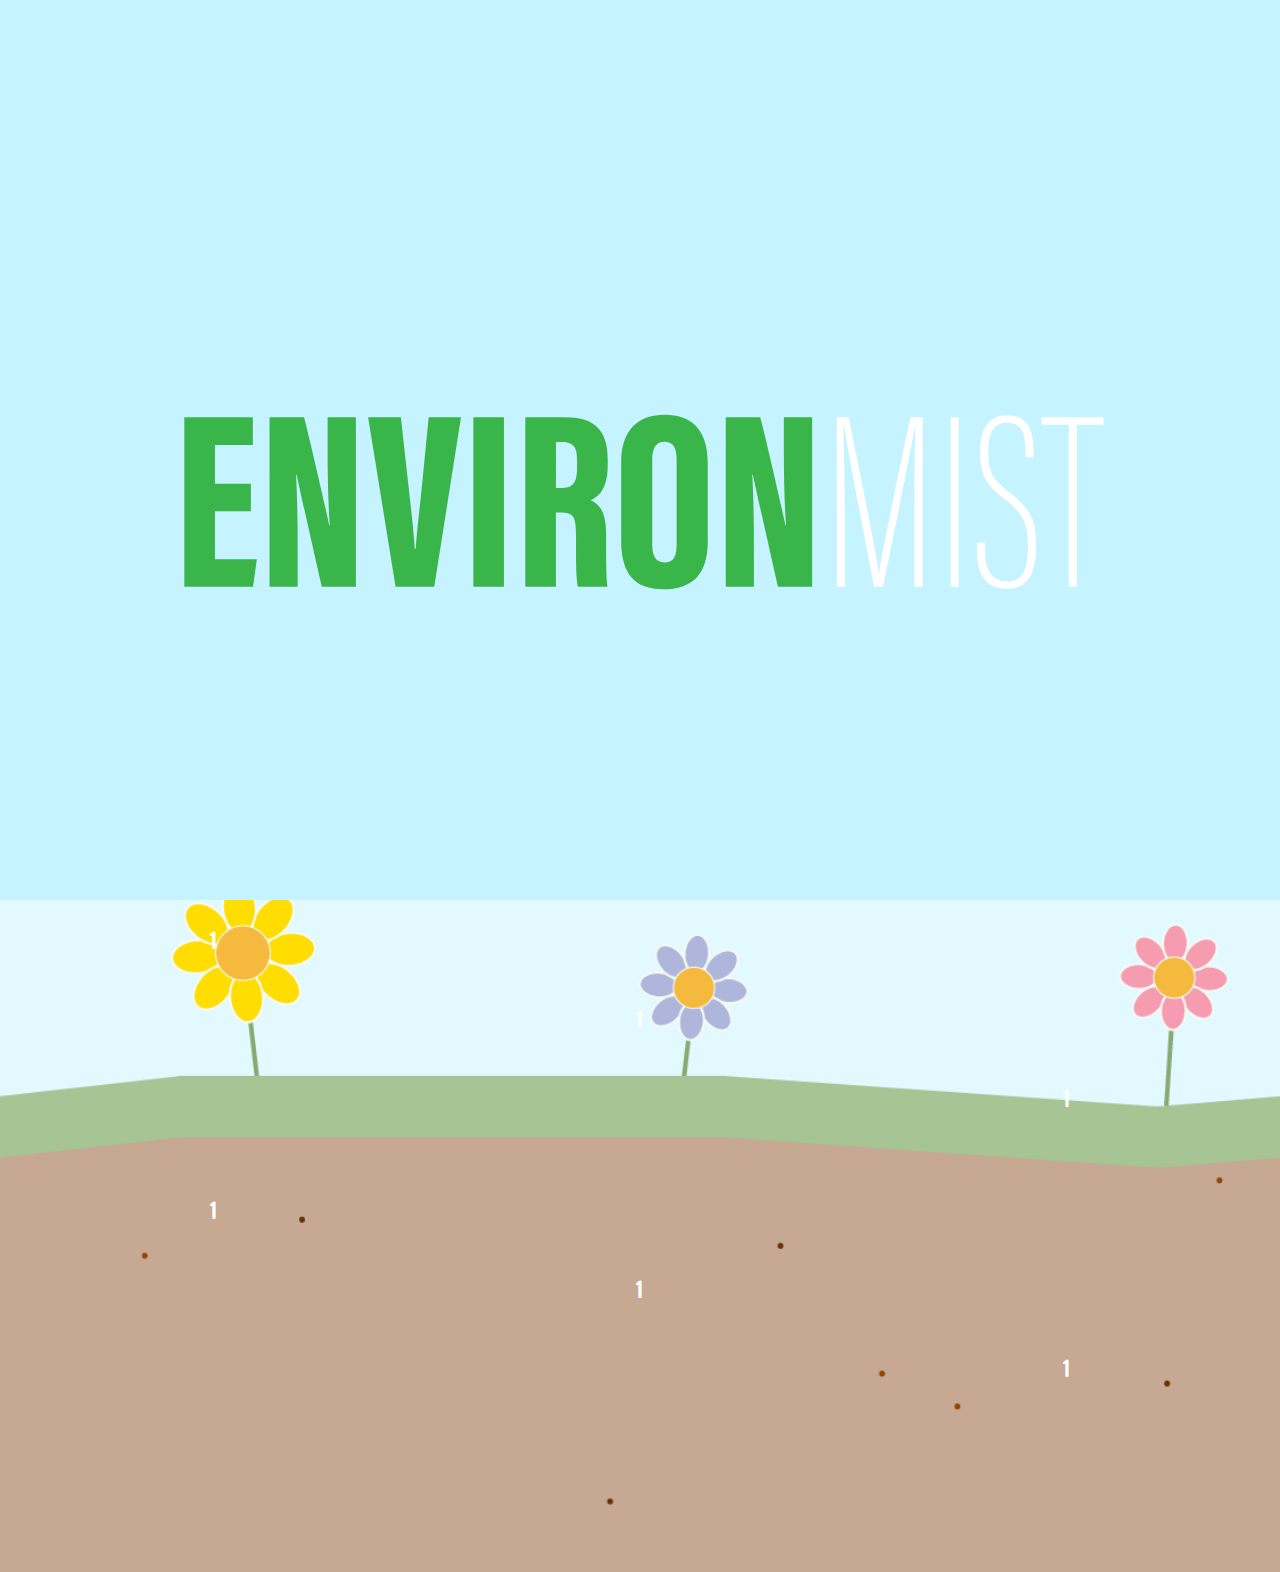
<file: index.html>
<!doctype html>
<html class="no-js" lang="">

<head>
  <meta charset="utf-8">
  <title>A Simple Weather App</title>
  <meta name="description" content="A simple weather app">
  <meta name="viewport" content="width=device-width, initial-scale=1">

  <link rel="manifest" href="site.webmanifest">
  <link rel="apple-touch-icon" href="icon.png">
  <!-- Place favicon.ico in the root directory -->

  <link rel="stylesheet" href="css/normalize.css">
  <link rel="stylesheet" href="css/main.css">
<link href="https://fonts.googleapis.com/css?family=Dosis:400,700|Kameron&display=swap" rel="stylesheet"> 

 

  <meta name="theme-color" content="#fafafa">
</head>

<body>


<header>
<img src="img/WorkingLogo.svg">
 <p></p>
</header>





<section class="location">
  <h1>Copenhagen</h1>
  <p class="unit"><span>&#176;</span>F</p>
  <p class="weathericon"></p>
  <p class="today"></p>
  <p class="lowdegree"></p>
  <p class="highdegree"></p>
  <p class="summary"></p>
 <!--  <div class="feelslike"></div> -->

 
</section>

<section class="tips">
  <div class="display"></div>
</section>

<section class="hourly">

  <div class="onehour">      
      <!-- <p class="onehourlatericon"></p> -->
      <p class="onehourlatertime"></p>
      <p class="onehourlaterdegree"></p>
  </div>
  <div>      
      <!-- <p class="twohourlatericon"></p> -->
      <p class="twohourlatertime"></p>
      <p class="twohourlaterdegree"></p>
  </div>
   <div>      
      <!-- <p class="threehourlatericon"></p> -->
       <p class="threehourlatertime"></p>
      <p class="threehourlaterdegree"></p>
  </div>

</section>

<!-- <div>
  <img class="underground" src="img/underground.png">
</div>
 -->

<section class="sevenday">
  <a href="#sevenforecast" class="sevendaybutton">weekly</a>

      <div id="sevenforecast" class="weatherpanel day1p">
      <h3 class="day01"></h3>
      <p class="day01icon "></p>
      <p class="day01low">1</p>
      </div>
      
      <div class="weatherpanel day2p">
        <h3 class="day02"></h3>
        <p class="day02icon"></p> 
        <p class="day02low">1</p>
      </div>

      <div class="weatherpanel day3p">
      <h3 class="day03"></h3>
      <p class="day03icon"></p> 
      <p class="day03low">1</p>
      
      </div>

      <div class="weatherpanel day4p">
      <h3 class="day04"></h3>
      <p class="day04icon"></p>
      <p class="day04low">1</p>
       
      </div>

      <div class="weatherpanel day5p">
      <h3 class="day05"></h3>
      <p class="day05icon"></p> 
      <p class="day05low">1</p>
      
      </div>

      <div class="weatherpanel day6p">
        <h3 class="day06"></h3>
        <p class="day06icon"></p>
      <p class="day06low">1</p>
       
      </div>
 
</section>






  <script src="js/vendor/modernizr-3.7.1.min.js"></script>
  <script src="https://code.jquery.com/jquery-3.3.1.min.js" integrity="sha256-FgpCb/KJQlLNfOu91ta32o/NMZxltwRo8QtmkMRdAu8=" crossorigin="anonymous"></script>
  <script>window.jQuery || document.write('<script src="js/vendor/jquery-3.3.1.min.js"><\/script>')</script>
  <script src="js/plugins.js"></script>
  <script src="js/main.js"></script>


</body>

</html>
</file>
<file: css/main.css>
header {
  /* positioning the header above the content */
  position: fixed;
  top: 0;
  left: 0;
  width: 100%;
  height: 100vh;
  /* grid layout */
  display: grid;
  grid-template-columns: 1fr;
  grid-template-rows: 1fr 2fr 1fr;
  align-items: center;
  justify-items: center;
  /* visual design */
  text-align: center;
  background-color: #C5F3FF;
  transition: all .7s; }
  header h1 {
    color: #fff; }
  header p {
    color: #B2DFDB; }
  header img {
    grid-row: 1;
    align-self: end;
    padding-bottom: 1rem; }

.slide {
  transform: translateY(-100%); }

.slideUp {
  animation-name: slideUp;
  animation-duration: .4s;
  animation-fill-mode: forwards; }

.slideDown {
  animation-name: slideDown;
  animation-duration: .4s;
  animation-fill-mode: forwards; }

@keyframes slideUp {
  0% {
    transform: translateY(0%); }
  100% {
    transform: translateY(-100%); } }
@keyframes slideDown {
  0% {
    transform: translateY(-100%); }
  100% {
    transform: translateY(0%); } }
header .button {
  align-self: start;
  text-decoration: none;
  color: white;
  font-weight: 700;
  font-size: 1.2rem;
  grid-row: 2; }

body {
  background-color: #E1F9FF;
  font-family: 'Dosis', sans-serif;
  height: 100vh;
  width: 100vw; }

.location {
  display: grid;
  grid-template-rows: .5fr 2fr;
  grid-template-columns: 1fr 1fr 1fr; }
  .location h1 {
    grid-column: 1;
    grid-row: 1;
    margin: 0;
    padding: 1rem 1rem 1rem 1rem;
    font-family: 'Dosis', sans-serif;
    font-weight: 700; }
  .location .weathericon {
    grid-column: 1;
    grid-row: 2; }
  .location .weathericon img {
    width: 160%; }
  .location .today {
    grid-column: 3;
    align-self: center;
    grid-row: 2;
    font-size: 4.5rem;
    margin: 0;
    color: #5f6a6a; }
  .location .highdegree {
    grid-column: 3;
    grid-row: 2;
    font-size: 20px;
    padding-left: 3rem;
    align-self: center;
    padding-bottom: 5px;
    color: #b3b6b7; }
  .location .lowdegree {
    grid-column: 3;
    grid-row: 2;
    font-size: 20px;
    padding-left: 3rem;
    align-self: center;
    padding-top: 2.4rem;
    color: #b3b6b7; }
  .location .unit {
    grid-column: 3;
    grid-row: 2;
    align-self: center;
    padding-bottom: 3.5rem;
    font-size: 1.6rem;
    color: #5f6a6a;
    padding-left: 3rem; }
  .location h2 {
    grid-column: 2;
    grid-row: 2;
    margin: 0;
    align-self: end;
    padding: 5px;
    justify-self: end;
    font-size: 12px;
    padding-bottom: 2rem; }
  .location .summary {
    grid-row: 2;
    grid-column: 3;
    align-self: end;
    padding-right: 14px; }

.tips {
  display: grid;
  grid-template-columns: .5fr 5fr .5fr;
  grid-template-rows: 1;
  /*font-family: 'Kameron', serif;*/ }

.display {
  grid-column: 2;
  grid-row: 1;
  padding: 1rem 1rem 2rem 1rem;
  font-size: 6vw; }

.hourly {
  display: grid;
  grid-template-columns: repeat(3, 1fr);
  grid-template-rows: 1fr;
  align-items: center;
  justify-items: center; }
  .hourly div {
    display: grid;
    grid-template-columns: 1fr;
    justify-items: center;
    width: 100%; }
    .hourly div img {
      width: 110%;
      margin: -7px;
      margin-bottom: -30px; }

.sevendaybutton {
  grid-column: 2;
  padding-top: 1rem;
  text-decoration: none;
  color: white;
  font-weight: 700;
  color: #b3b6b7; }

.hourly img {
  width: 95%;
  margin: 0; }

/*.underground{
	display: grid;
	grid-template-columns: repeat(3, 1fr);
	grid-template-columns: repeat(3, 1fr);
	width: 100%;
	grid-column: 1 / span 3;
	grid-row: 1 / span 3;
	z-index: -1;
	}*/
.weatherpanel {
  display: grid;
  grid-template-columns: 1fr;
  grid-template-rows: 2rem 2rem 3rem;
  align-items: center;
  justify-items: center;
  height: 30vh;
  color: white; }
  .weatherpanel h3 {
    grid-row: 1; }
  .weatherpanel img {
    grid-row: 2;
    margin: -1rem;
    color: white; }
  .weatherpanel p {
    font-family: 'Dosis', sans-serif;
    font-weight: 700;
    font-size: 1.5rem;
    margin: 0; }

.sevenday {
  display: grid;
  grid-template-columns: repeat(3, 1fr);
  grid-template-rows: repeat(4, 1fr);
  background-image: url(../img/underground.png);
  background-size: cover;
  height: 100vh; }
  .sevenday .sevendaybutton {
    grid-column: 2;
    grid-row: 1;
    justify-self: center;
    font-size: 1.3rem; }
  .sevenday .day1p {
    grid-row: 2;
    grid-column: 1; }
  .sevenday .day2p {
    grid-column: 2;
    grid-row: 2;
    align-content: center; }
  .sevenday .day3p {
    grid-column: 3;
    grid-row: 2;
    align-content: end; }
  .sevenday .day4p {
    grid-column: 1;
    grid-row: 3; }
  .sevenday .day5p {
    grid-column: 2;
    grid-row: 3;
    align-content: center; }
  .sevenday .day6p {
    grid-column: 3;
    grid-row: 3;
    align-content: end; }

/*# sourceMappingURL=main.css.map */
</file>
